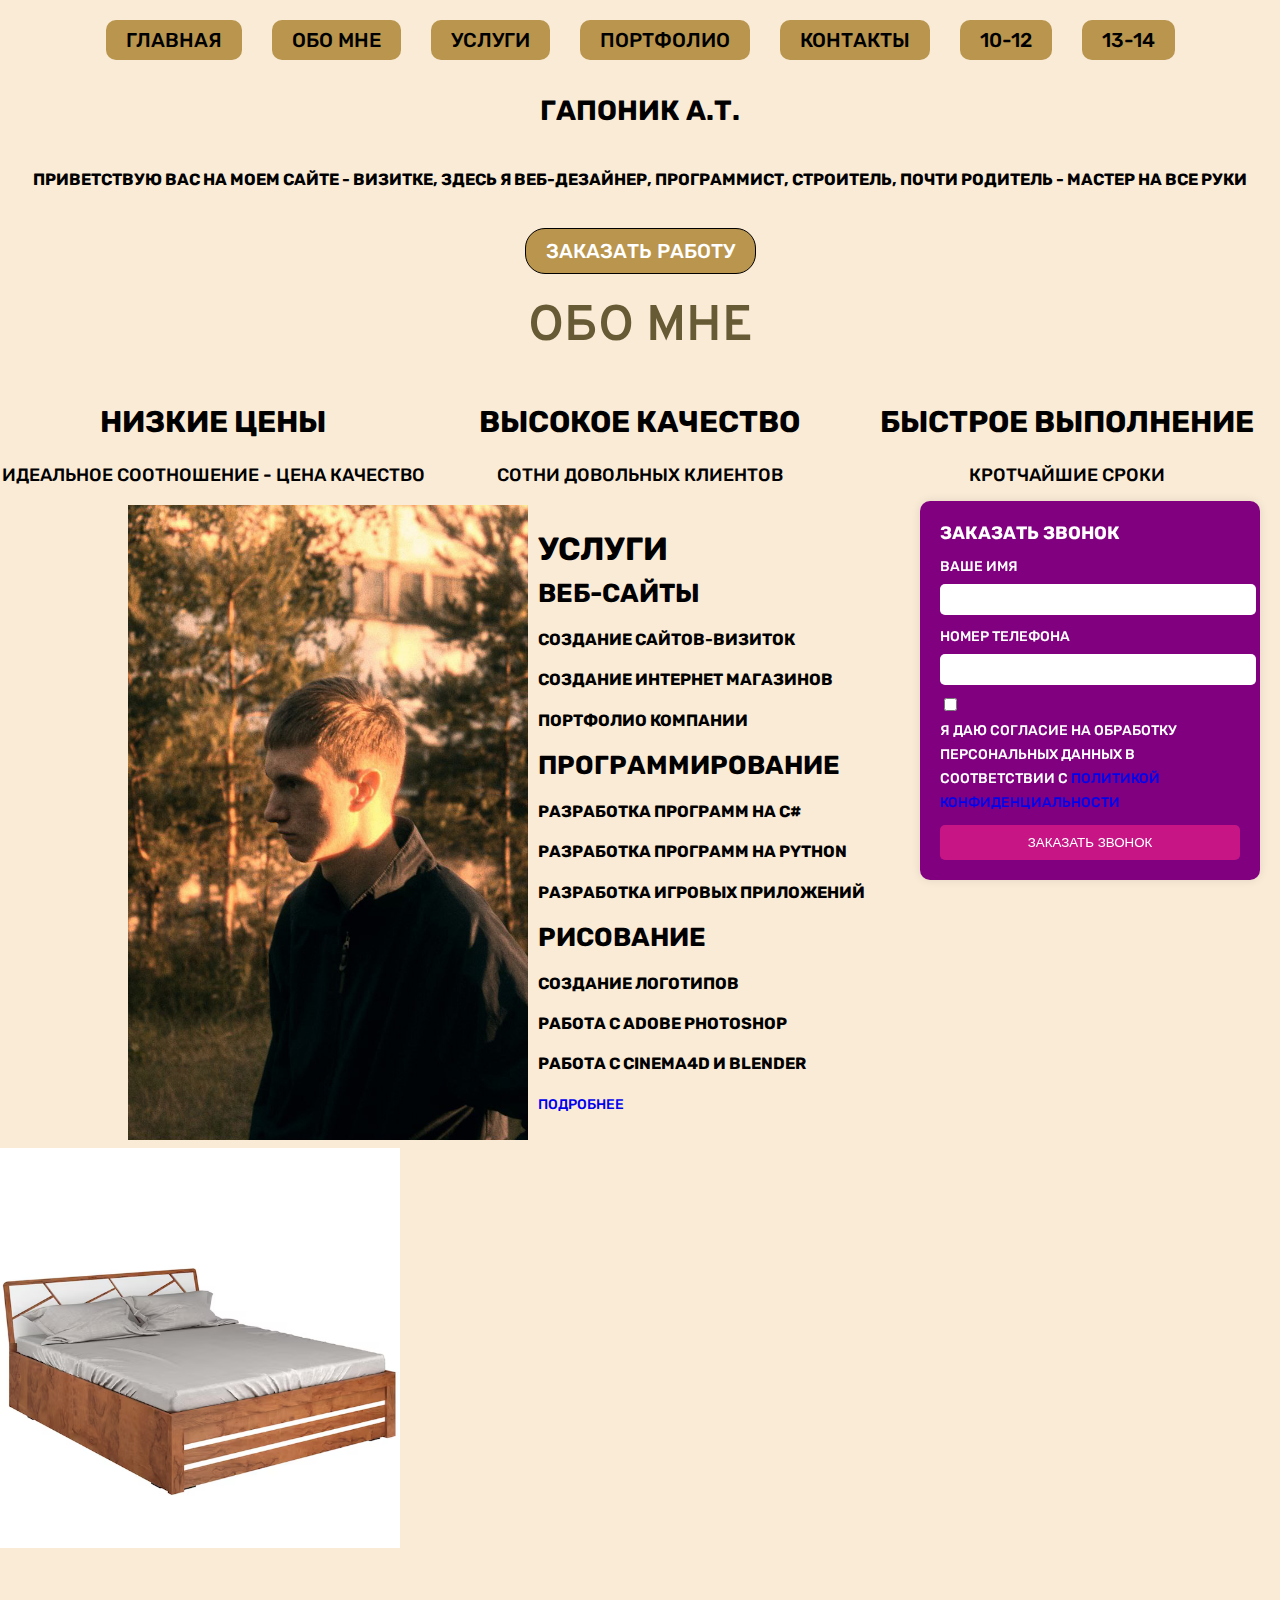
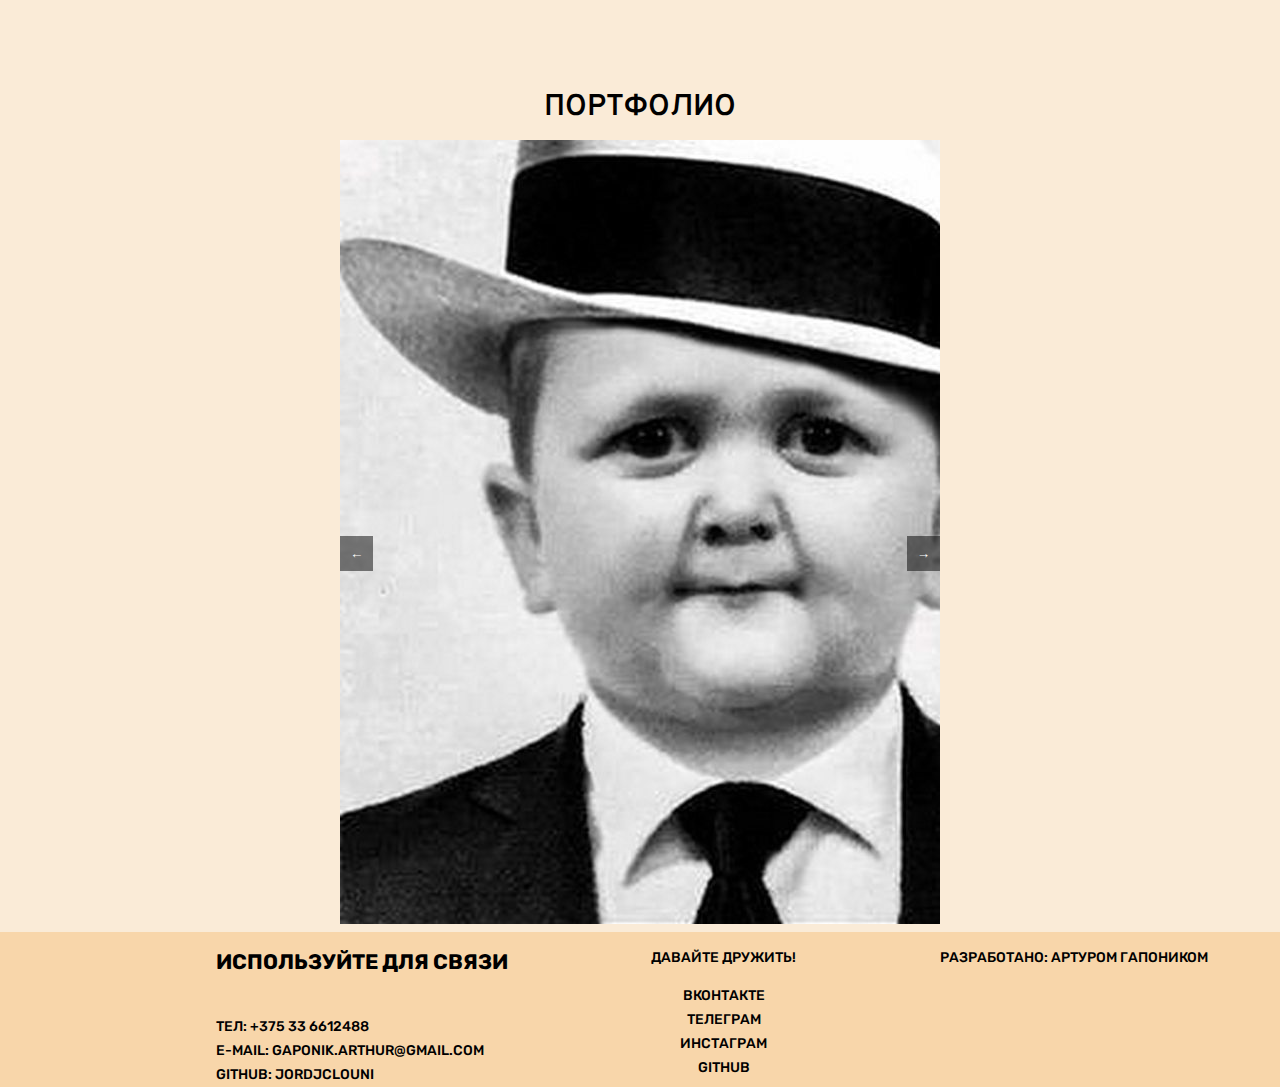
<file: index.html>
<!DOCTYPE html>
<html lang="ru">
    <head>
        <meta charset="utf-8">
        <meta name="keywords" content="Сайт - портфолио Артура Гапоника">
        <title>Портфолио Артура Гапоника</title>
        <link href="https://fonts.googleapis.com/css2?family=Rubik:wght@500..700&display=swap" rel="stylesheet">
        <link href="https://fonts.googleapis.com/css2?family=Overpass:ital,wght@0,600;1,600&display=swap" rel="stylesheet">
        
        <link href="css/style-grid.css" rel="stylesheet">

        <script src="js/script.js"></script>


        
    </head>
    <body>

        
        <body>
            <div class="fixed-form">
                <div class="form-header">
                    ЗАКАЗАТЬ ЗВОНОК
                </div>
                <form action="#" method="post">
                    <label for="name">Ваше имя</label>
                    <input type="text" id="name" name="name" required>
                    
                    <label for="phone">Номер телефона</label>
                    <input type="tel" id="phone" name="phone" required pattern="^\+?[0-9\s\-\(\)]+$">
                    
                    <div class="consent">
                        <input type="checkbox" id="consent" name="consent" required>
                        <label for="consent">Я даю согласие на обработку персональных данных в соответствии с <a href="#">политикой конфиденциальности</a></label>
                    </div>
                    
                    <button type="submit">ЗАКАЗАТЬ ЗВОНОК</button>
                </form>
            </div>
        </body>
        
        <!--верхняя панель сайта-->
        <header class="main-header">
            <!--Навигация сайта-->
            <div main-navigation-wrapper>
                <nav class="main-navigation">
                    <!--неупорядоченный список-->
                    <ul>
                        <!--ссылки на html якори-->
                        <li><a href="#section1">Главная</a></li>
                        <li><a href="#section2">Обо мне</a></li>
                        <li><a href="#section3">Услуги</a></li>
                        <li><a href="#section4">Портфолио</a></li>
                        <li><a href="#section5">Контакты</a></li>
                        <li><a href="lr10.html">10-12</a></li>
                        <li><a href="lr13.html">13-14</a></li>
                    </ul>
                </nav>
            </div>
        </header>
        <main>
            <section class="container">
                <!--html-якорь-->
                <h1  id="section1">Гапоник А.Т.</h1>
                
                <h3>Приветствую вас на моем сайте - визитке, здесь я веб-дезайнер,
                    программист, строитель, почти родитель - мастер на все руки</h3>
                    
                    <a class="button" type="button" href="order.html" target="_blank">Заказать работу</a>

            </section>

            
            <section>
                
                <h2 class="features" id="section2">Обо мне</h2>
                <ul class="features-list">
                    <li class="feature-item">
                    
                        <h3>Низкие цены</h3>
                        <p>Идеальное соотношение - цена качество</p>
                        
                    </li>
                    <li class="feature-item">
                        
                        
                        <h3>Высокое качество</h3>
                        <p>Сотни довольных клиентов</p>
                        
                    </li>
                    <li class="feature-item">
                        
                        <h3>Быстрое выполнение</h3>
                        <p>Кротчайшие сроки</p>
                        
                    </li>
                </ul>
        
                
                
                
                
            </section>


            <div class="contain">
                <section class="gallery">
                    <img src="img/arthur.jpg" width="400" height="635" alt="Артур">
                </section>
                <section class="services">
                    <h1 class="uslugi" id="section3">Услуги</h1>
                    <ul class="uslugi-list">
                        <li class="uslugi-item">
                            <h2>Веб-сайты</h2>
                            <ul>
                                <li><h3>Создание сайтов-визиток</h3></li>
                                <li><h3>Создание интернет магазинов</h3></li>
                                <li><h3>Портфолио компании</h3></li>
                            </ul>
                        </li>
                        <li class="uslugi-item">
                            <h2>Программирование</h2>
                            <ul>
                                <li><h3>Разработка программ на C#</h3></li>
                                <li><h3>Разработка программ на Python</h3></li>
                                <li><h3>Разработка игровых приложений</h3></li>
                            </ul>
                        </li>
                        <li class="uslugi-item">
                            <h2>Рисование</h2>
                            <ul>
                                <li><h3>Создание логотипов</h3></li>
                                <li><h3>Работа с Adobe Photoshop</h3></li>
                                <li><h3>Работа с Cinema4D и Blender</h3></li>
                            </ul>
                        </li>
                    </ul>
                    <a href="portfolio.html">Подробнее</a>
                </section>
            </div>

            
        
            <div class="product-container">
                <img src="img/bed.avif  " alt="Product Image" id="productImage" width="400" height="400">

                <div class="product-form" id="productForm">
                    <span class="close" id="closeForm">&times;</span>
                    <div class="product-details">
                        <img src="img/bed.avif" alt="Product Image" id="productImage">
                        <h2>Кровать Льери 160 Velvet Sand</h2>
                        
                        <p class="price"><span class="discount-price">1326 руб.</span> <span class="original-price">1489 руб.</span> <span class="discount">-10%</span></p>
                        <div class="dimensions">
                            <div class="firstline">
                            <h3>Размеры</h3>
                            <p>Длина: 225 см</p>
                            <p>Ширина: 179 см</p>
                            <p>Высота: 112 см</p>
                            </div>
                            <div class="secondline">
                            <h3>Спальное место</h3>
                            <p>Длина: 200 см</p>
                            <p>Ширина: 160 см</p>
                            </div>
                        </div>
                        <button class="add-to-cart">В корзину</button>
                        <button class="more-details">Подробнее о товаре</button>
                    </div>
                </div>
            </div>
            

            <section>
               
                
                <h2 class="portfolio" id="section4">Портфолио</h2>

                
                
                
                <div class="slider-container">
                
                    <div class="slider">
                        <div class="slide"><img src="img/hasbi.jpg" alt="Image 1"></div>
                        <div class="slide"><img src="img/hasbi.jpg" alt="Image 2"></div>
                        <div class="slide"><img src="img/hasbi.jpg" alt="Image 3"></div>
                        <div class="slide"><img src="img/hasbi.jpg" alt="Image 4"></div>
                        <div class="slide"><img src="img/hasbi.jpg" alt="Image 5"></div>
                        <div class="slide"><img src="img/hasbi.jpg" alt="Image 6"></div>
                    </div>
                    <button class="slider-btn slider-btn-left" onclick="prevSlide()">←</button>
                    <button class="slider-btn slider-btn-right" onclick="nextSlide()">→</button>
                </div>
                
                
                
                
            </section>
            <!--<section>
                
                    

                <script src="https://cdnjs.cloudflare.com/ajax/libs/three.js/r124/three.min.js"></script>
            
            
               
                <script>
                    var scene, camera, renderer, cube;

                    function init() 
                    {
                        scene = new THREE.Scene();
                        camera = new THREE.PerspectiveCamera(75, window.innerWidth / window.innerHeight, 1, 1000);
                        renderer = new THREE.WebGLRenderer();
                        renderer.setSize(window.innerWidth, window.innerHeight);
                        document.body.appendChild(renderer.domElement);

                        var geometry = new THREE.BoxGeometry(1, 1, 1);
                        var material = new THREE.MeshBasicMaterial({ color: 0x00ff00 });
                        cube = new THREE.Mesh(geometry, material);
                        scene.add(cube);

                        // Добавляем белый фон
                        var whiteMaterial = new THREE.MeshBasicMaterial({ color: 0xffffff });
                        var whitePlane = new THREE.Mesh(new THREE.PlaneGeometry(90, 100), whiteMaterial);
                        whitePlane.position.z = -5; // Перемещаем плоскость назад, чтобы она была за кубом
                        scene.add(whitePlane);

                        camera.position.z = 5;
                    }

                    function animate() {
                        requestAnimationFrame(animate);
                        cube.rotation.x += 0.01;
                        cube.rotation.y += 0.01;
                        renderer.render(scene, camera);
                    }

                    init();
                    animate();
                </script>
            </section> -->

            <script src="js/script.js"></script>
        </main>



        <footer class="main-footer">
        <h1 id="section5"></h1>
        <div class="footer-contacts">
            <h2 >Используйте для связи</h2>
            <ul>
                <li>
                    <br>Тел: +375 33 6612488
                    <br>E-mail: gaponik.arthur@gmail.com
                    <br>github: jordjclouni
                </li>
            </ul>
        </div>
        <div class="footer-social">
            <p>Давайте дружить!</p>
            <ul>
                <li><a class="social-button" href="https://vk.com/skankhunt___42">Вконтакте</a></li>
                <li><a class="social-button" href="https://t.me/johnyclouni">Телеграм</a></li>
                <li><a class="social-button" href="https://www.instagram.com/jajebaszyrap/">Инстаграм</a></li>
                <li><a class="social-button" href="https://github.com/jordjclouni">Github</a></li>
            </ul>
        </div>
        <p class="footer-copyright">
            Разработано: Артуром Гапоником
        </p>
        </footer>
    </body>
</html>
</file>
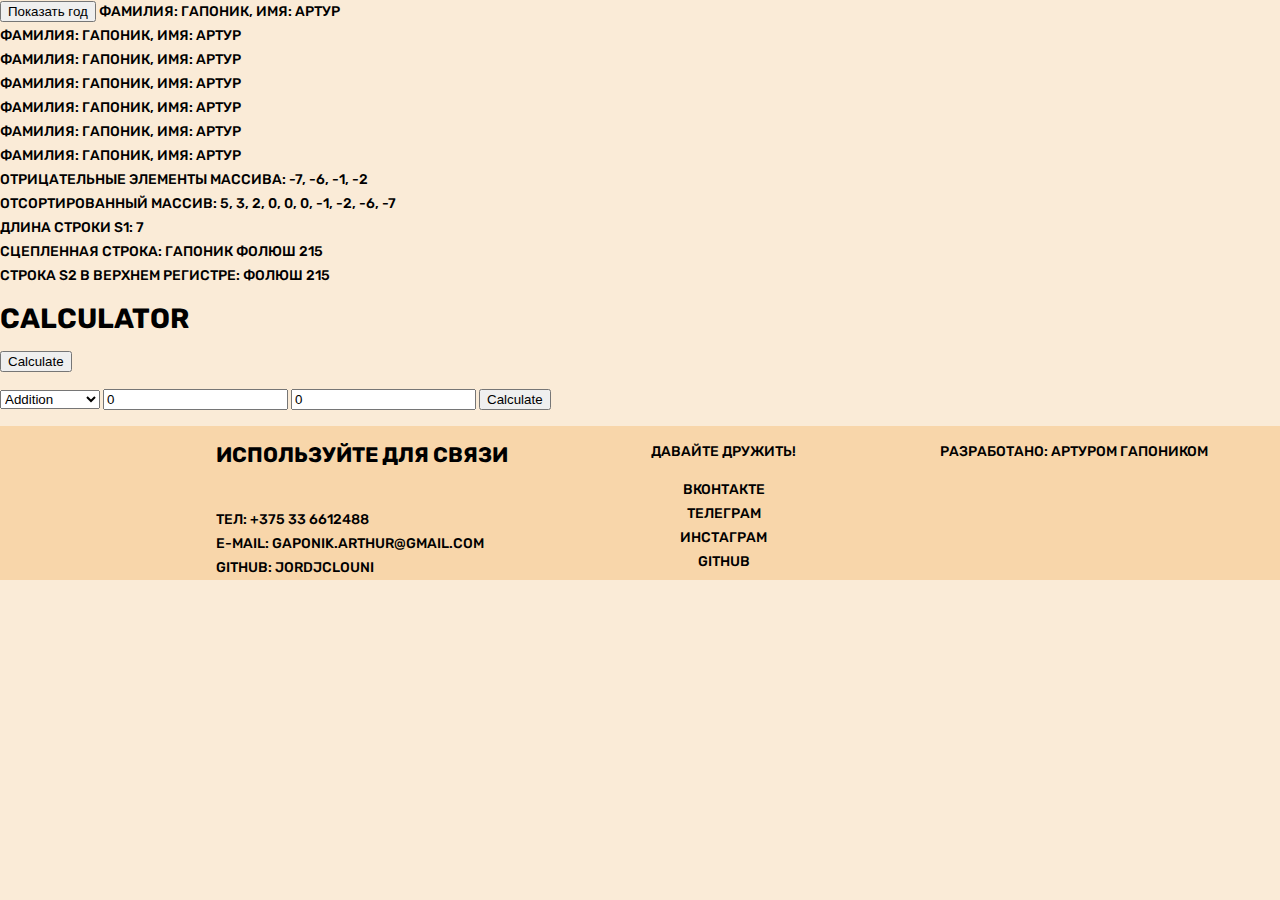
<file: lr10.html>
<!DOCTYPE html>
<html lang="ru">
    <head>
        <meta charset="utf-8">
        <meta name="keywords" content="lr10-12">
        <title>Портфолио Артура Гапоника</title>
        <link href="https://fonts.googleapis.com/css2?family=Rubik:wght@500..700&display=swap" rel="stylesheet">
        <link href="https://fonts.googleapis.com/css2?family=Overpass:ital,wght@0,600;1,600&display=swap" rel="stylesheet">
        
        <link href="css/style-grid.css" rel="stylesheet">

        <script src="js/script10.js"></script>
        <button  onclick="showMinutes()">Показать год</button>
        <script>
        function showMinutes() {
            let date = new Date();
            let minutes = date.getMinutes();
            alert(`Текущее количество минут: ${minutes}`);
        }
        </script>


        
    </head>
    <body>

        <script>
            let name = "Артур";
            let surname = "Гапоник";
            let count = 0;
    
            while (count < 7) {
                document.write(`Фамилия: ${surname}, Имя: ${name}<br>`);
                count++;
            }
        </script>

        <script>
            // Формируем массив из 10 целых элементов
            let arr = [];
            for (let i = 0; i < 10; i++) {
                arr.push(Math.floor(Math.random() * 20) - 10);
            }

            // Выводим на страницу только отрицательные элементы массива в одну строку
            let negativeElements = arr.filter(x => x < 0).join(', ');
            document.write(`Отрицательные элементы массива: ${negativeElements}<br>`);

            // Сортируем массив по убыванию
            arr.sort((a, b) => b - a);

            // Выводим на страницу отсортированный массив в одну строку
            let sortedArray = arr.join(', ');
            document.write(`Отсортированный массив: ${sortedArray}<br>`);
        </script>

        <script>
            let S1 = "Гапоник";
            let S2 = "Фолюш 215";

            // Определяем длину строки S1
            let lengthS1 = S1.length;
            document.write(`Длина строки S1: ${lengthS1}<br>`);

            // Выполняем сцепление строк S1 и S2
            let concatenatedString = S1 + " " + S2;
            document.write(`Сцепленная строка: ${concatenatedString}<br>`);

            // Преобразуем строку S2 в верхний регистр
            let upperCaseS2 = S2.toUpperCase();
            document.write(`Строка S2 в верхнем регистре: ${upperCaseS2}<br>`);
        </script>

        <h1>Calculator</h1>
        <button onclick="calculateAndDisplayResult()">Calculate</button>
        <p id="result"></p>

        
       
        
        <select id="operation">
          <option value="add">Addition</option>
          <option value="sub">Subtraction</option>
          <option value="mul">Multiplication</option>
          <option value="div">Division</option>
        </select>
        
        <input id="num1" type="number" value="0">
        <input id="num2" type="number" value="0">
        
        <button onclick="calculate()">Calculate</button>
        
        <p id="result"></p>
        
        


        <footer class="main-footer">
        <h1 id="section5"></h1>
        <div class="footer-contacts">
            <h2 >Используйте для связи</h2>
            <ul>
                <li>
                    <br>Тел: +375 33 6612488
                    <br>E-mail: gaponik.arthur@gmail.com
                    <br>github: jordjclouni
                </li>
            </ul>
        </div>
        <div class="footer-social">
            <p>Давайте дружить!</p>
            <ul>
                <li><a class="social-button" href="https://vk.com/skankhunt___42">Вконтакте</a></li>
                <li><a class="social-button" href="https://t.me/johnyclouni">Телеграм</a></li>
                <li><a class="social-button" href="https://www.instagram.com/jajebaszyrap/">Инстаграм</a></li>
                <li><a class="social-button" href="https://github.com/jordjclouni">Github</a></li>
            </ul>
        </div>
        <p class="footer-copyright">
            Разработано: Артуром Гапоником
        </p>
        </footer>
    </body>
</html>
</file>
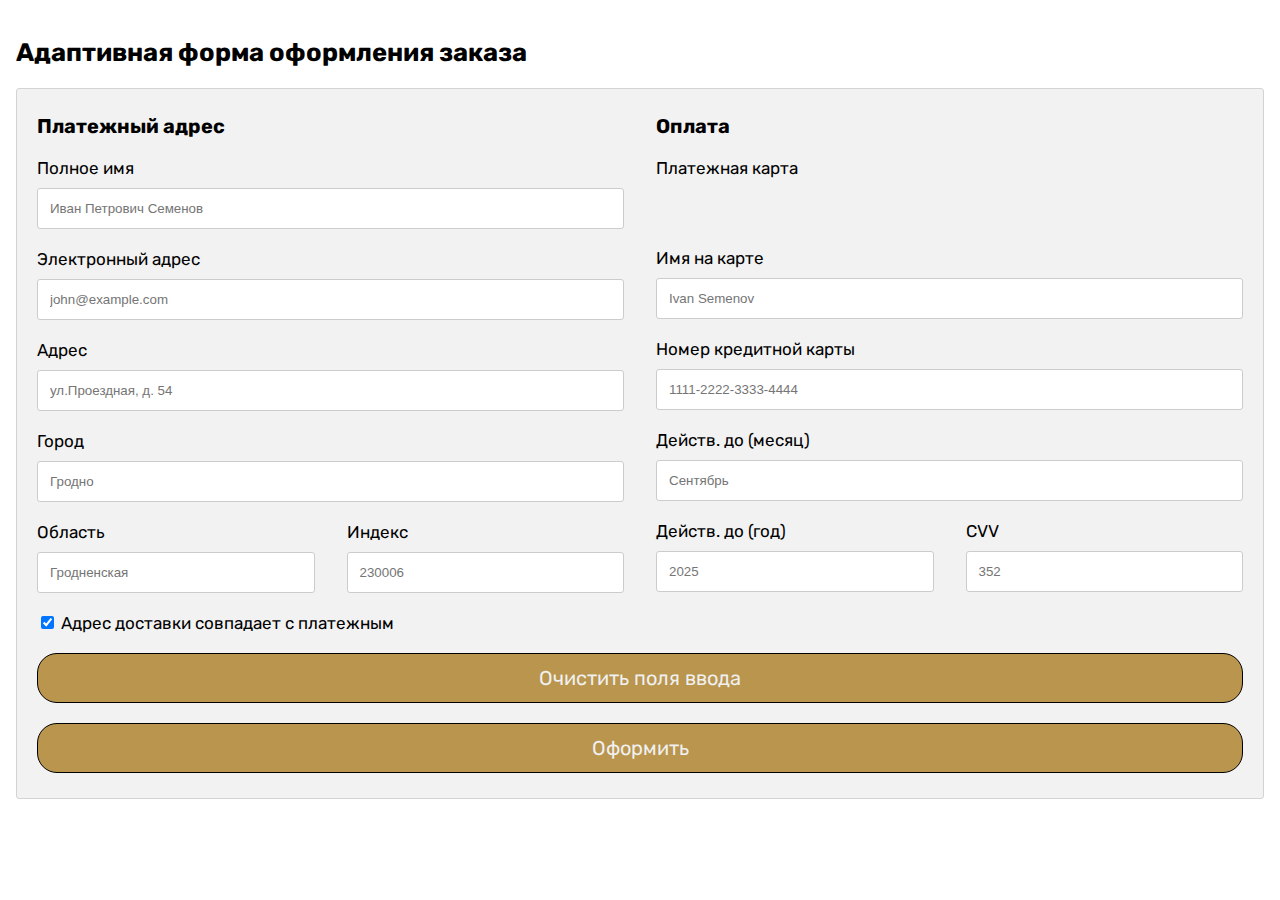
<file: order.html>
<!DOCTYPE html>
<html lang="ru">
    <head>
        <meta charset="utf-8">
        <meta name="keywords" content="Сайт - портфолио Артура Гапоника">
        <title>Заказ Артура Гапоника</title>
        <link href="https://fonts.googleapis.com/css2?family=Rubik:wght@500..700&display=swap" rel="stylesheet">
        <link href="css/style2.css" rel="stylesheet">
    </head>
    <body>
        <h2>Адаптивная форма оформления заказа</h2>

<div class="row">
  <div class="col-75">
    <div class="container">
      <form action="/action_page.php">
      
        <div class="row">
          <div class="col-50">
		    <h3>Платежный адрес</h3>
            <label for="fname"><i class="fa fa-user"></i> Полное имя</label>
            <input type="text" id="fname" name="firstname" placeholder="Иван Петрович Семенов">
            <label for="email"><i class="fa fa-envelope"></i> Электронный адрес</label>
            <input type="text" id="email" name="email" placeholder="john@example.com">
            <label for="adr"><i class="fa fa-address-card-o"></i> Адрес</label>
            <input type="text" id="adr" name="address" placeholder="ул.Проездная, д. 54">
            <label for="city"><i class="fa fa-institution"></i> Город</label>
            <input type="text" id="city" name="city" placeholder="Гродно">

            <div class="row">
              <div class="col-50">
                <label for="state">Область</label>
                <input type="text" id="state" name="state" placeholder="Гродненская">
              </div>
              <div class="col-50">
                <label for="zip">Индекс</label>
                <input type="text" id="zip" name="zip" placeholder="230006">
              </div>
            </div>
          </div>

          <div class="col-50">
            <h3>Оплата</h3>
            <label for="fname">Платежная карта</label>
            <div class="icon-container">
              <i class="fa fa-cc-visa" style="color:navy;"></i>
              <i class="fa fa-cc-amex" style="color:blue;"></i>
              <i class="fa fa-cc-mastercard" style="color:red;"></i>
              <i class="fa fa-cc-discover" style="color:orange;"></i>
            </div>
            <label for="cname">Имя на карте</label>
            <input type="text" id="cname" name="cardname" placeholder="Ivan Semenov">
            <label for="ccnum">Номер кредитной карты</label>
            <input type="text" id="ccnum" name="cardnumber" placeholder="1111-2222-3333-4444">
            <label for="expmonth">Действ. до (месяц)</label>
            <input type="text" id="expmonth" name="expmonth" placeholder="Сентябрь">

            <div class="row">
              <div class="col-50">
                <label for="expyear">Действ. до (год)</label>
                <input type="text" id="expyear" name="expyear" placeholder="2025">
              </div>
              <div class="col-50">
                <label for="cvv">CVV</label>
                <input type="text" id="cvv" name="cvv" placeholder="352">
              </div>
            </div>
          </div>
          
        </div>
        <label>
          <input type="checkbox" checked="checked" name="sameadr"> Адрес доставки совпадает с платежным
           
        </label>
        
        <input type="button" value="Очистить поля ввода" class="btn">
        <input type="submit" value="Оформить" class="btn">
      </form>
    </div>
  </div>
    </body>
</file>
<file: css/style-grid.css>
body {
    margin: 0;
    padding: 0;
    font-family: "Rubik", sans-serif;
    font-size: 14px;
    line-height: 24px;
    font-weight: 500;

    color: black;
    text-transform: uppercase;



    background-color: antiquewhite;
    background-image: url(# );
    background-position: center;
}







.parent {
    display: flex;
    justify-content: center;
    align-items: center;
   
   
}
/* форма*/
.product-container {
    position: relative;
}
.product-container {
    margin-bottom: 120px;
}

.product-form {
    position: absolute;
    top: 0;
    left: 0;
    width: 50%;
    height: 125%;
    background-color: #fff;
    padding: 20px;
    display: none;
}

.product-container:hover .product-form {
    display: block;
}

.product-form .close {
    position: absolute;
    top: 10px;
    right: 10px;
    font-size: 24px;
    cursor: pointer;
}

.product-form .close:hover {
    color: red;
}

.product-details {
    text-align: center;
}

.product-details img {
    width: 40%;
    height: 240px;
    object-fit: cover;
    
}

.product-details h2 {
    font-size: 24px;
    margin-bottom: 10px;
}

.product-details .price {
    font-size: 18px;
    margin-bottom: 20px;
}

.product-details .price .discount-price {
    font-size: 24px;
    color: red;
}

.product-details .price .original-price {
    text-decoration: line-through;
}

.product-details .price .discount {
    font-size: 18px;
    color: red;
}


.firstline, .secondline {
    text-align: center;
}

.firstline h3, .secondline h3 {
    display: block;
    margin: 0px;
}

.firstline p, .secondline p {
    display: inline-block;
    margin: 5px;
}





.add-to-cart, .more-details {
    padding: 10px 20px;
    border: none;
    border-radius: 5px;
    cursor: pointer;
}

.add-to-cart {
    background-color: #4CAF50;
    color: #fff;
}

.add-to-cart:hover {
    background-color: #3e8e41;
}

.more-details {
    background-color: #007bff;
    color: #fff;
}

.more-details:hover {
    background-color: #0069d9;
}

  



  .fixed-form {
    position: fixed;
    bottom: 20px;
    right: 20px;
    width: 300px;
    background-color: #800080; /* purple background */
    color: white;
    padding: 20px;
    border-radius: 10px;
    box-shadow: 0 0 10px rgba(0, 0, 0, 0.1);
    z-index: 1000;
}

.form-header {
    font-size: 18px;
    font-weight: bold;
    margin-bottom: 10px;
}

form label {
    display: block;
    margin-bottom: 5px;
}

form input[type="text"],
form input[type="tel"] {
    width: 100%;
    padding: 8px;
    margin-bottom: 10px;
    border: none;
    border-radius: 5px;
}

.consent {
    margin-bottom: 10px;
}

.consent input {
    margin-right: 5px;
}

form button {
    width: 100%;
    padding: 10px;
    background-color: #c71585; /* deeper purple button */
    color: white;
    border: none;
    border-radius: 5px;
    cursor: pointer;
}

form button:hover {
    background-color: #b22222; /* hover effect */
}

h2.features {
    font-family: "Overpass", sans-serif;
    font-weight: 600;
    font-style: normal;
  }
a {
    text-decoration: none;
}

ul {
    list-style: none;
    margin: 0;
    padding: 0;
}

.main-navigation {
    font-size: 24px;
    line-height: 30px;
    color: rgb(0, 0, 0);

    background-color: antiquewhite;
    display: grid;
    grid-template-columns: 1fr; /* Одна колонка */
    gap: 20px; /* Отступы между элементами */
    justify-items: center; /* Выравнивание по горизонтали */
    margin: 20px; /* Отступы вокруг контейнера */
    
}
.main-navigation a{ 
    color: black;
    
    
    font: inherit;
    font-size: 20px;
    text-align: center;
    
    color: white;
    vertical-align: middle;
    text-transform: uppercase;
    background-color: black;

    display: inline-block;
    padding: 5px 20px;
    border-radius: 10px;
    background-color: #b9954e; /* Цвет фона */
    color: #fff; /* Цвет текста */
    
    text-decoration: none; /* Убираем подчеркивание */
    transition: background-color 0.3s;
}
.main-navigation a:hover {
    background-color: #fff;
    color: rgb(0, 0, 0);
   }


.main-navigation a:focus{background-color: antiquewhite;}


.main-navigation {
    display: grid; /* Используем grid-контейнер */
    place-content: center; /* Выравниваем элементы по центру как по горизонтали, так и по вертикали */
}

.main-navigation ul {
  
        list-style-type: none; /* Убираем маркеры списка */
        display: grid; /* Используем grid-контейнер для списка */
        justify-content: center; /* Выравниваем элементы по центру */
        gap: 10px; /* Отступ между элементами списка */
        padding: 0; /* Убираем внутренние отступы */
        grid-auto-flow: column; /* Устанавливаем направление расположения элементов по колонкам */
  
    
}

.main-navigation li {
    margin: 0 10px; /* Добавляем отступы между пунктами меню */
}

.main-navigation a {
    text-decoration: none; /* Убираем подчеркивание у ссылок */
    color: #000000; /* Устанавливаем цвет текста для ссылок */
}
.container {
    list-style-type: none; /* Убираем маркеры списка */
    display: grid; /* Используем grid-контейнер для списка */
    gap: 10px; /* Отступ между элементами списка */
    justify-content: center; /* Выравниваем элементы по центру */
    
}



.container {
    display: grid;
    place-items: center; /* Центрирование содержимого по вертикали и горизонтали */

}

.button  {
    margin-top: 10px; /* Отступ сверху для кнопки */
}

.container h3 {
    display: grid;
    justify-content: space-between;
    
     
}

.container .button  {
    margin-top: 10px; /* Подберите нужный вам отступ сверху */
}
.button {
    
    border: 1px solid #000;
    font: inherit;
    font-size: 20px;
    text-align: center;
    
    color: white;
    vertical-align: middle;
    text-transform: uppercase;
    background-color: black;

    display: inline-block;
    padding: 10px 20px;
    background-color: #b9954e; /* Цвет фона */
    color: #fff; /* Цвет текста */
    border-radius: 20px; /* Скругление углов */
    text-decoration: none; /* Убираем подчеркивание */
    transition: background-color 0.3s;


}
.button:hover {
    background-color: #a8bcc3;
}


.features {
    
    text-align: center;
    font-size: 50px; 
    color: rgb(102, 91, 52); }

.features-list {list-style: none;
    display: grid;
    justify-content: space-between; /* Равномерное распределение между элементами */
    grid-template-columns: repeat(auto-fit, minmax(100px, 1fr)); /* Автоматическое подгонка колонок с минимальной шириной 100px */

    
    
}
.feature-item{text-align: center;}
.feature-item h3{
    font-size: 30px;
    line-height: 22px;
}
.feature-item p{
    font-size: 18px;
}


.contain {
    display: grid; /* Используем grid */
    grid-template-columns: auto auto 1fr; /* Определяем три столбца, первые два автоматические, третий занимает оставшееся пространство */
    align-items: center;
    width: 80%;
    margin: 0 auto;
}

.gallery {
    margin-right: 10px;
}

.services {
    flex-grow: 1; /* Удаляем, так как grid не использует flex-grow */
}

.contain h1 {
    font-family: inherit;
    font-size: 32px;
    margin: 0 0 10px 0;
}

.contain h2 {
    font-family: inherit;
    font-size: 26px;
}


.portfolio {
    display: grid; /* Используем grid */
    place-items: center; /* Выравниваем содержимое по центру как по горизонтали, так и по вертикали */
    font-family: "Overpass", sans-serif;
    font-weight: 600;
    font-style: normal;
    /* Занимать всю высоту видимой области страницы */
    margin: 0; /* Убрать отступы */
}
h2.portfolio {
    padding: 20px;
    font-family: "Overpass", sans-serif;
    font-weight: 600;
    font-style: normal;
    font-size: 30px;
  }

.main-footer{
    color: black;

    background-color: rgb(248, 214, 170);
    background-image: ();
    background-position:  0 0;
    background-repeat: repeat;
}
.footer-contacts a{
    color:black;
    text-decoration: underline;

}

.footer-contacts a:hover,
.footer-contacts a:focus{
    text-decoration: none;
}

.footer-social {
    text-align: center;
}


.footer-social ul {
    list-style: none;
    
 
}
.social-button{
    color: rgb(0, 0, 0);
}
.footer-copyright{
    text-align: center;
}

.main-footer {
    display: flex;
    justify-content: space-around; /* Чтобы блоки равномерно распределились по горизонтали */
}

.footer-section {
    flex: 1; /* Чтобы блоки занимали одинаковое пространство */
}



.slider-container {
    width: 600px;
    overflow: hidden;
    position: relative;
    margin: 0 auto;
}

.slider {
    display: flex;
    transition: transform 0.5s ease;
}

.slide {
    flex: 0 0 auto;
    width: 600px;
}

.slider-btn {
    position: absolute;
    top: 50%;
    background-color: rgba(0, 0, 0, 0.5);
    color: #fff;
    padding: 10px;
    border: none;
    cursor: pointer;
}

.slider-btn-left {
    left: 0;
}

.slider-btn-right {
    right: 0;
}
</file>
<file: css/style2.css>
body {
    font-family: "Rubik", sans-serif;
    font-size: 17px;
    padding: 8px;
  }
  
  * {
    box-sizing: border-box;
  }
  
  .row {
    display: -ms-flexbox; /* IE10 */
    display: flex;
    -ms-flex-wrap: wrap; /* IE10 */
    flex-wrap: wrap;
    margin: 0 -16px;
  }
  
  .col-25 {
    -ms-flex: 25%; /* IE10 */
    flex: 25%;
  }
  
  .col-50 {
    -ms-flex: 50%; /* IE10 */
    flex: 50%;
  }
  
  .col-75 {
    -ms-flex: 75%; /* IE10 */
    flex: 75%;
  }
  
  .col-25,
  .col-50,
  .col-75 {
    padding: 0 16px;
  }
  
  .container {
    background-color: #f2f2f2;
    padding: 5px 20px 15px 20px;
    border: 1px solid lightgrey;
    border-radius: 3px;
  }
  
  input[type=text] {
    width: 100%;
    margin-bottom: 20px;
    padding: 12px;
    border: 1px solid #ccc;
    border-radius: 3px;
  }
  
  label {
    margin-bottom: 10px;
    display: block;
  }
  
  .icon-container {
    margin-bottom: 20px;
    padding: 20px 0;
    font-size: 24px;
  }
  
  .btn {
    background-color:  #b9954e;
    color: rgb(240, 240, 240);
    padding: 12px;
    margin: 10px 0;
    border: none;
    width: 100%;
    border-radius: 3px;
    cursor: pointer;
    border: 1px solid #000;
    font: inherit;
    font-size: 20px;
    border-radius: 20px; /* Скругление углов */
    text-decoration: none; /* Убираем подчеркивание */
    transition: background-color 0.3s;


}
.btn:hover {
    background-color: #a8bcc3;
}
  
  a {
    color: #2196F3;
  }
  
  hr {
    border: 1px solid lightgrey;
  }
  
  span.price {
    float: right;
    color: grey;
  }
  
  /* Адаптивная компоновка - когда ширина окна браузера будет меньше 800px, две колонки установятся друг над другом, а не рядом друг с другом, также меняется направление - "корзина" выводится наверху */
  @media (max-width: 800px) {
    .row {
      flex-direction: column-reverse;
    }
    .col-25 {
      margin-bottom: 20px;
    }
  }
</file>
